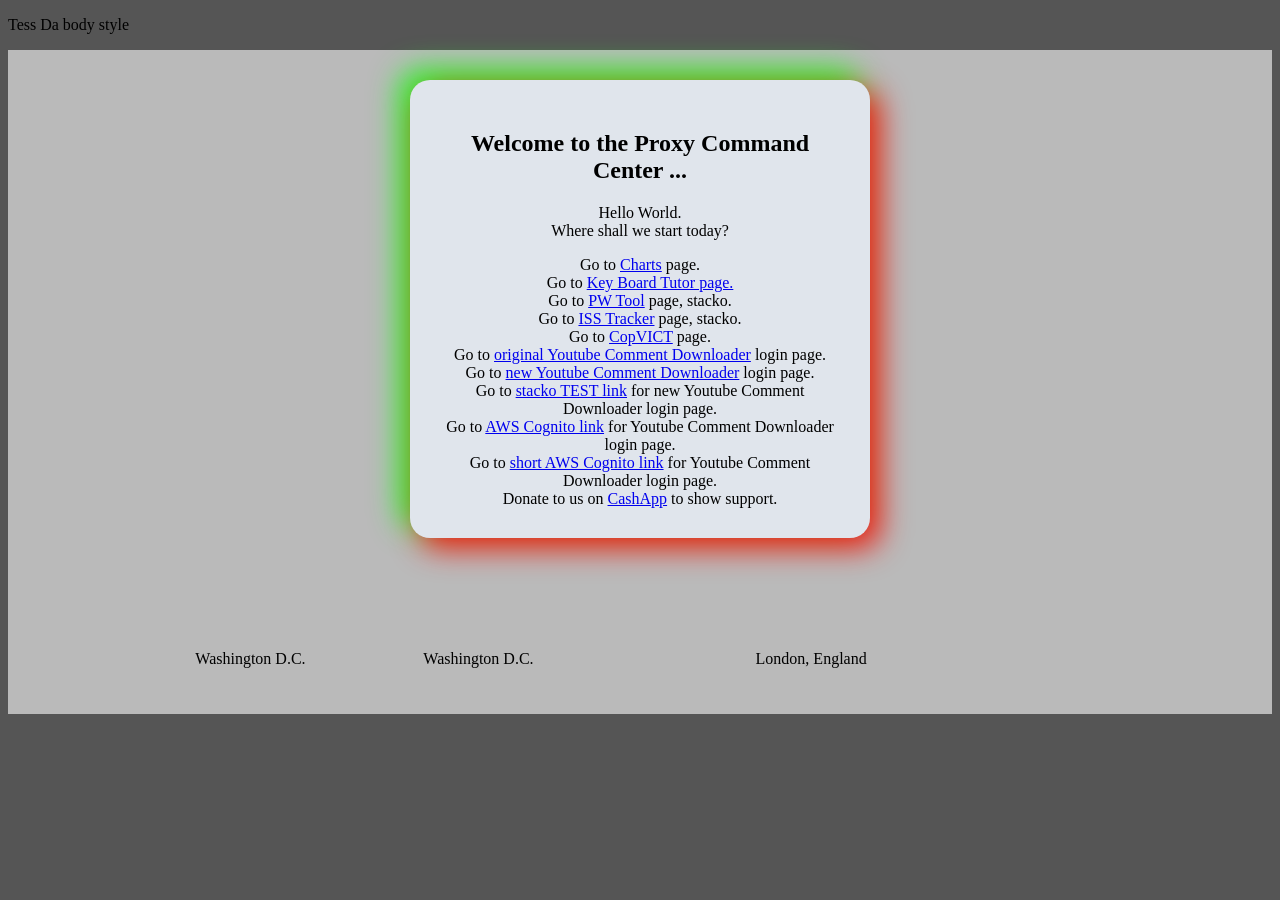
<file: AWS/AWShtml/index.html>
<!DOCTYPE html>
<html>
	<head>
		<title>Proxy Center</title>
		<style>
			body {
				background: #555;
			}
			
			.container {
			  background: #e0e5ec;
			  padding: 30px;
			  border-radius: 20px;
			  box-shadow: 10px 10px 30px #f21810, -10px -10px 30px #1fff23;
			  width: 400px;
			  
			}
			
			.content {
				<!--
				max-width: 300px;
				-->
				margin: auto;
				background: #BABABA;
				padding: 30px;
			}
		</style>
	</head>
	
	<body>
		<p>Tess Da body style</p>
		<div class="content" align="center">
			<div class="container" align="center">
				<h2>Welcome to the Proxy Command Center ...</h2>
				<p> Hello World.<br>Where shall we start today?</p>

				Go to <a href="./chartsBinEarthSurface.html">Charts</a> page.<br>
				Go to <a href="./keyboardTutor.html">Key Board Tutor page. </a><br>
				Go to <a href="/pwTool" onmouseover="javascript:event.target.port=5000">PW Tool</a> page, stacko.<br>
<!--				<a href="./issChecker.html">Go to ISS Tracker page.</a><br>-->
				Go to <a href="/issChecker" onmouseover="javascript:event.target.port=5000">ISS Tracker</a> page, stacko.<br>
				Go to <a href="./youtubeCommentInterface.html">CopVICT</a> page.<br>

				Go to <a href="./login.html">original Youtube Comment Downloader</a> login page.<br>
				Go to <a href="./login2.html">new Youtube Comment Downloader</a> login page.<br>
				<!--
				<a href="http://18.225.8.106:5000/login_Test"> Use TEST Youtube Comment loader login lnk. </a><br>
				-->
				Go to <a href="./login_Test" onmouseover="javascript:event.target.port=5000">stacko TEST link</a> for new Youtube Comment Downloader login page.<br>
				Go to <a href="http://13.58.4.21:5000/">AWS Cognito link</a> for Youtube Comment Downloader login page.<br>
				Go to <a href="./:5000/"> short AWS Cognito link</a> for Youtube Comment Downloader login page.<br>
				Donate to us on <a href="https://cash.app/$emergenceproxy">CashApp</a> to show support.<br>



			</div>
			<div align="center">
					<p>
							Washington D.C.
							<iframe src="https://free.timeanddate.com/clock/i9wwh8qk/n263/szw110/szh110/hocfff/hbw0/hfc000/cf100/hgr0/fan3/fas30/facf00/fdi70/mqcf0f/mqs2/mql4/mqw6/mqd86/mhc0f0/mhs2/mhl4/mhw4/mhd86/mmc0f0/mml5/mmd88/hhc9ff/hhs3/hhl50/hhw11/hmcff0/hms3/hml80/hmw11/hsl90/hsw6" frameborder="0" width="110" height="110"></iframe>

							Washington D.C.
							<iframe src="https://free.timeanddate.com/clock/i9wwh8qk/n263/fn6/fs16/fc0f0/tc000/ftbi/bls5/blcf00/pa8/tt0/tw1/th1/ta1/tb4" frameborder="0" width="214" height="54"></iframe>

							London, England
							<iframe src="https://free.timeanddate.com/clock/i9wwh8qk/n136/fn6/fs16/fc0f0/tc000/ftbi/bls5/blcf00/pa8/tt0/tw1/th1/ta1/tb4" frameborder="0" width="214" height="54"></iframe>
					</p>
			</div>
		</div>
	</body>
</html>
</file>
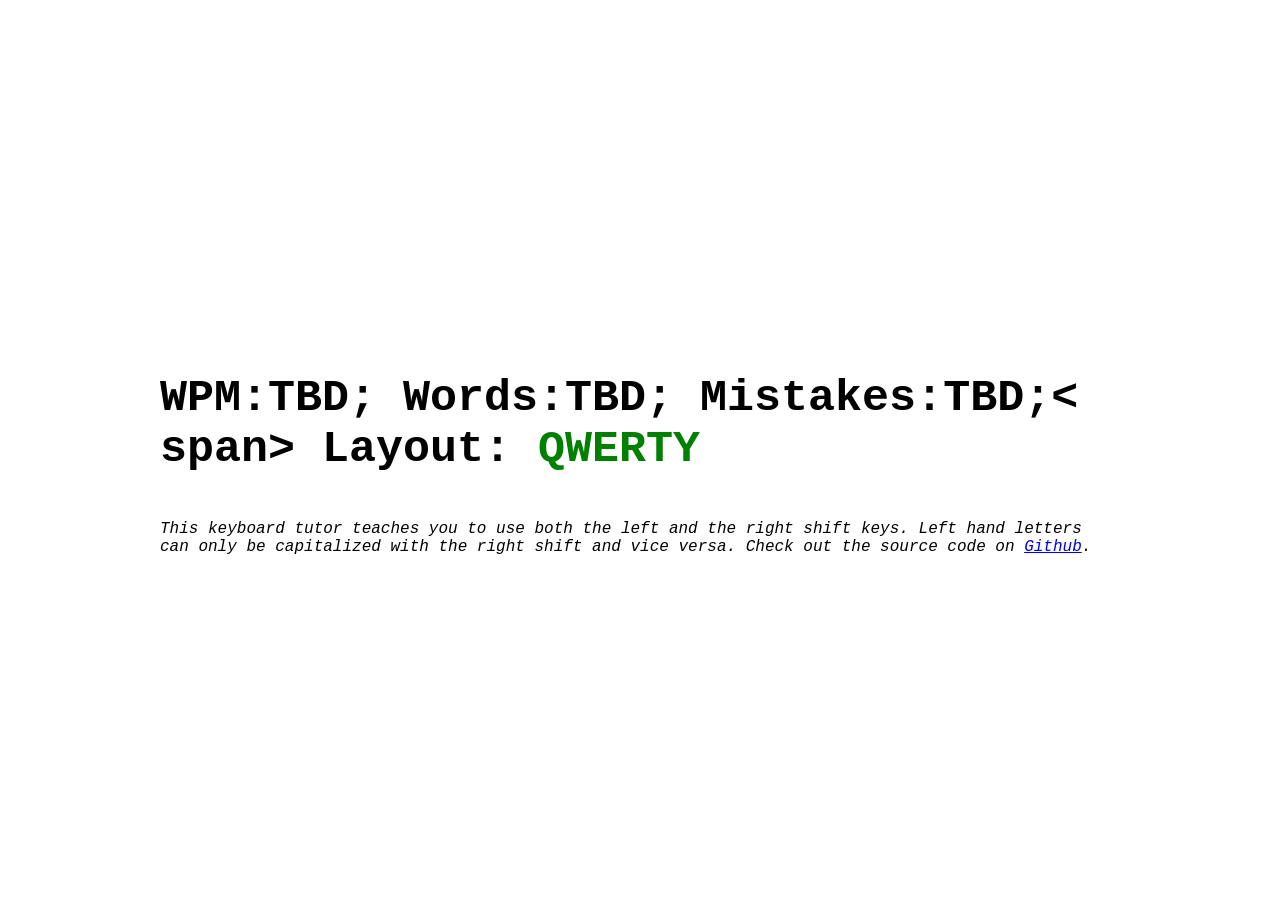
<file: AWS/AWShtml/keyboardTutor.html>
<!doctype html>
<link rel=icon href=data:,>
<meta charset=utf-8>
<title>Keyboard-Tutor</title>
<script>!function(){var e,t,n,a,i="QAZWSXEDCRFVTGB",o=0,c=!1,r=!1;const s=()=>{e=void 0,results_set=!1,o=0,f(t,""),f(n,text.charAt(0)),f(a,text.substring(1))},d=document,l=d.getElementById.bind(d),u=d.addEventListener.bind(d),k=e=>e.innerHTML,f=(e,t)=>{e.innerHTML=t};u("DOMContentLoaded",function(e){t=l("c"),n=l("d"),a=l("e"),l("h").addEventListener("click",function(e){var t=e.target;switch(k(t)){case"QWERTY":i="AOEUIQJKXYP",f(t,"Dvorak");break;case"Dvorak":i="QAZWRXFSCPTVGDB",f(t,"Colemak");break;default:i="QAZWSXEDCRFVTGB",f(t,"QWERTY")}}),text="Fruitful Arduously Jeepers Laudable Urchin Hummingbird Took Kangaroo Blinked Chromatic Coherently Unequivocally Copied Certain Owing Thoughtful Majestically Astride When Metaphorically Terribly More Grew Vexed Like Lugubriously Swung Wound Dachshund One Interwove Salamander Suddenly Flamingo Spread Hare Truly Austere Interbred Caught Cogently Jeez Nefarious Turtle Otter Indiscriminate Opposite Haphazardly Loyal Allegedly",s()}),u("keyup",function(e){16===e.keyCode&&(c=1===!e.location,r=2===!e.location)}),u("keydown",function(d){var u="",v=d.keyCode;switch(v){case 32:d.preventDefault(),u=" ";break;case 191:case 222:d.preventDefault();break;case 16:return c=1===d.location,void(r=2===d.location);case 8:f(a,k(n)+k(a)),f(n,k(t).slice(-1)),f(t,k(t).slice(0,-1));break;default:v<91&&(u=String.fromCharCode(v),u=r&&c?"":r?i.includes(u)?u:"":c?i.includes(u)?"":u:u.toLowerCase())}if(u==k(n)?(e||(e=(new Date).getTime()),f(t,k(t)+u),f(n,k(a).charAt(0)),f(a,k(a).substr(1))):o++,0==k(a).length&&0==k(n).length){var C=50/(((new Date).getTime()-e) 6e4);f(l("f"),`WPM:${C.toFixed(2)};Words:50; Mistakes:${o}`),(async()=>{let e=await fetch(`${window.location.origin}/moretext`);text=await e.text(),s()})()}})}();</script>
	<style>#a{width:75vw;padding:1vh;position:absolute;top:50%;left:50%;transform:translate(-50%,-50%);font-family:courier new,Courier,monospace}#b{font-size:0;display:inline;white-space:nowrap}#c,#d,#e{font-size:4vh;white-space:pre-wrap}#c{color:gray}#d{color:red;text-decoration:underline}#g{font-size:5vh}#h{color:green}#h:hover{cursor:pointer}</style>
	<div id=a><div id=b><span id=c></span><span id=d></span><span id=e></span></div><h3 id=g><span id=f>WPM:TBD; Words:TBD; Mistakes:TBD;< span> Layout:
	<span id=h>QWERTY</span></h3><p><i>This keyboard tutor teaches you to use both the left and the right shift keys. Left hand letters can only be capitalized with the right shift and vice versa. Check out the source code on
	<a href=https://git.io/JYUvs>Github</a>.</i></div>
</file>
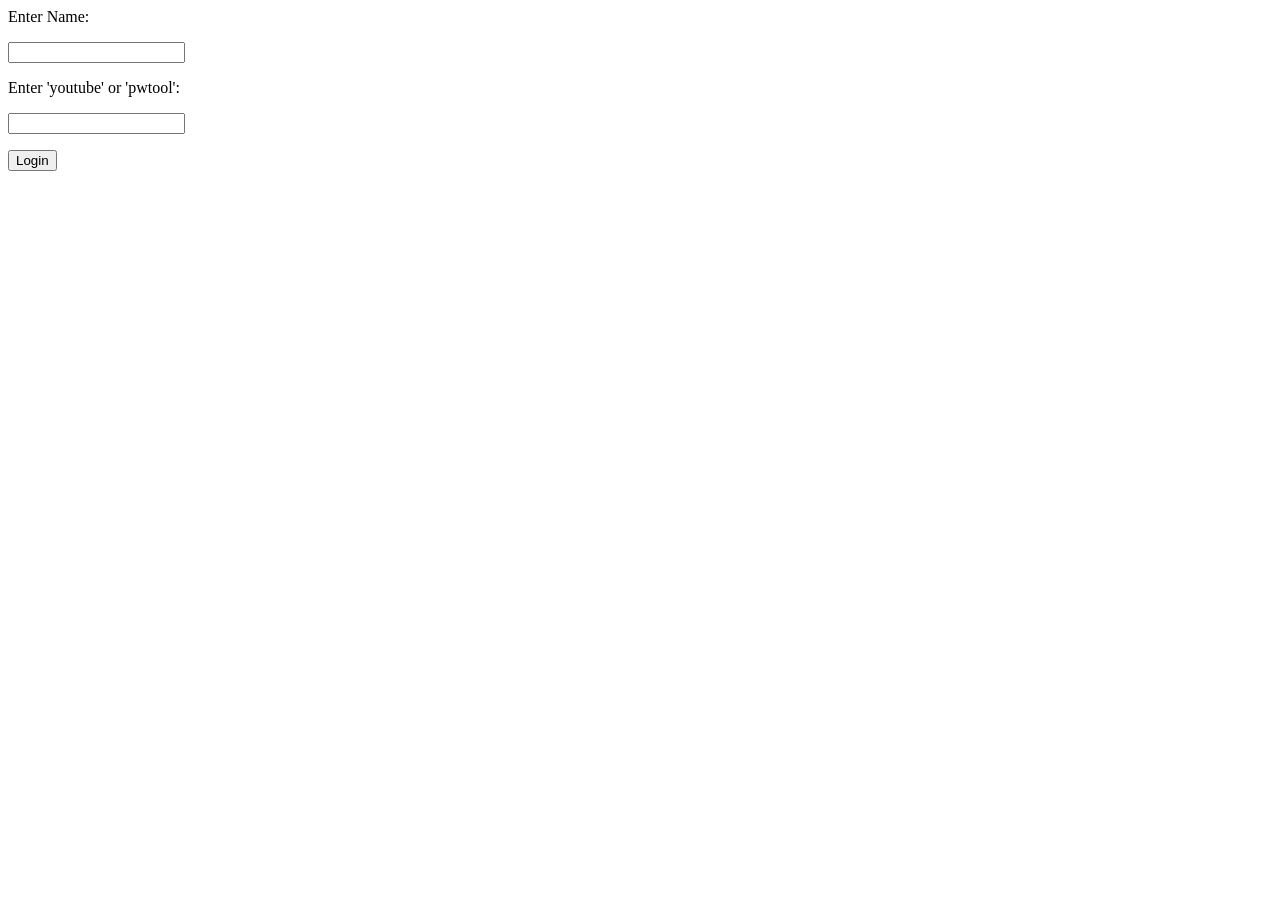
<file: AWS/AWShtml/login.html>
<html>
	<body>
		<form action = "http://18.225.8.106:5000/login" method = "post">
			<p>Enter Name:</p>
			<p><input type = "text" name = "nm" /></p>
			<p>Enter 'youtube' or 'pwtool':</p>
			<p><input type = "text" name = "pw" /></p>
			<p><input type = "submit" value = "Login" /></p>
		</form>
	</body>
</html>
</file>
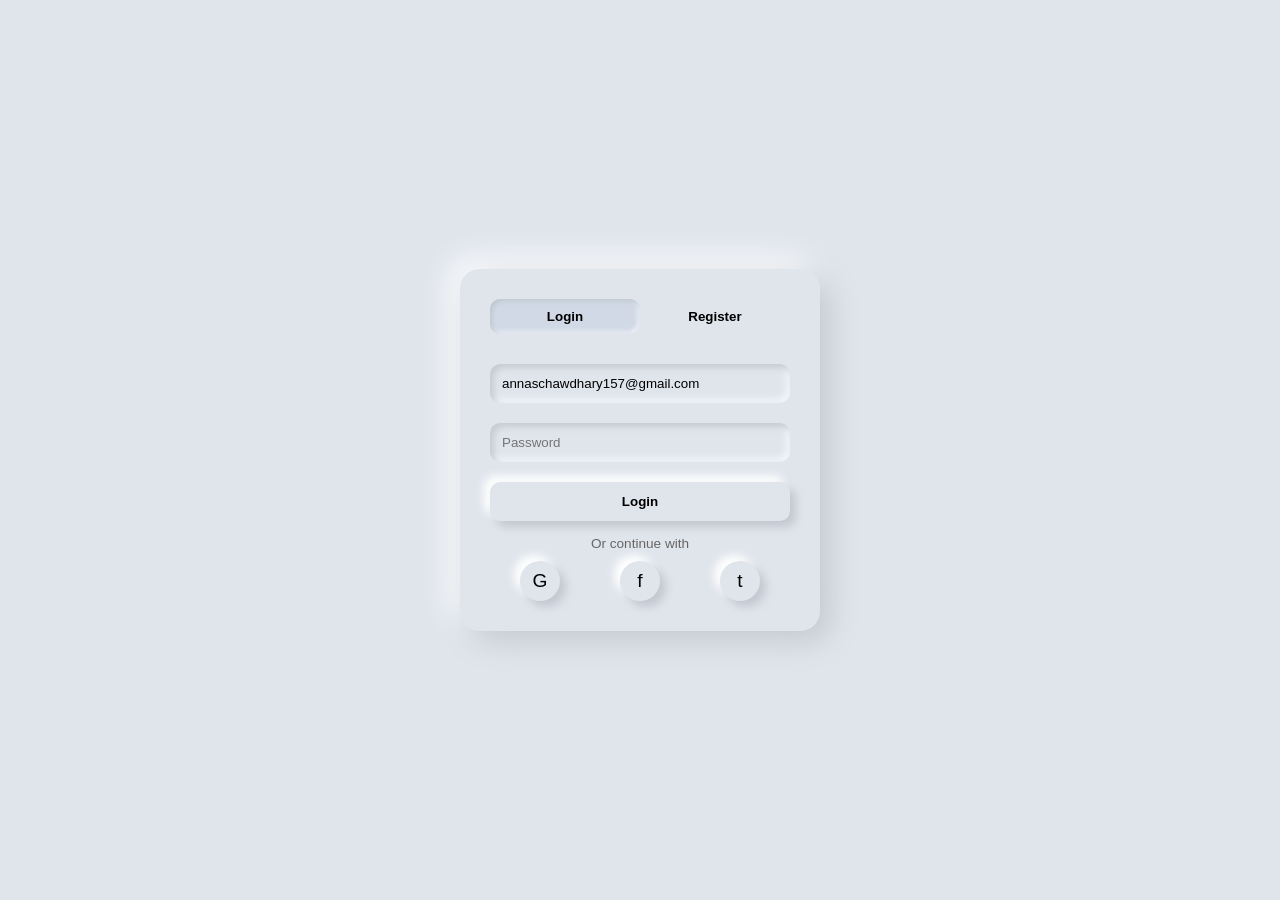
<file: AWS/AWShtml/login2.html>
<!DOCTYPE html>
<html lang="en">
<head>
  <meta charset="UTF-8" />
  <meta name="viewport" content="width=device-width, initial-scale=1.0"/>
  <title>Login/Register UI</title>
  <link rel="stylesheet" href="login2_style.css"/>
</head>
<body>
  <div class="container">
    <div class="tabs">
      <button id="loginTab" class="active">Login</button>
      <button id="registerTab">Register</button>
    </div>
    <!-- Login Form -->
    <form id="loginForm" class="form active">
      <input type="email" placeholder="Email" required value="annaschawdhary157@gmail.com"/>
      <input type="password" placeholder="Password" required />
      <button type="submit" class="btn"><i class="fa fa-sign-in-alt"></i> Login</button>
      <p class="or">Or continue with</p>
      <div class="socials">
        <button class="social">G</button>
        <button class="social">f</button>
        <button class="social">t</button>
      </div>
    </form>
    <!-- Register Form -->
    <form id="registerForm" class="form">
      <input type="text" placeholder="Full Name" required />
      <input type="email" placeholder="Email" required />
      <input type="password" placeholder="Password" required />
      <input type="password" placeholder="Confirm Password" required />
      <button type="submit" class="btn"><i class="fa fa-user-plus"></i> Register</button>
      <p class="or">Or sign up with</p>
      <div class="socials">
        <button class="social">G</button>
        <button class="social">f</button>
        <button class="social">t</button>
      </div>
    </form>
  </div>
  <script src="login2_script.js"></script>
</body>
</html>
</file>
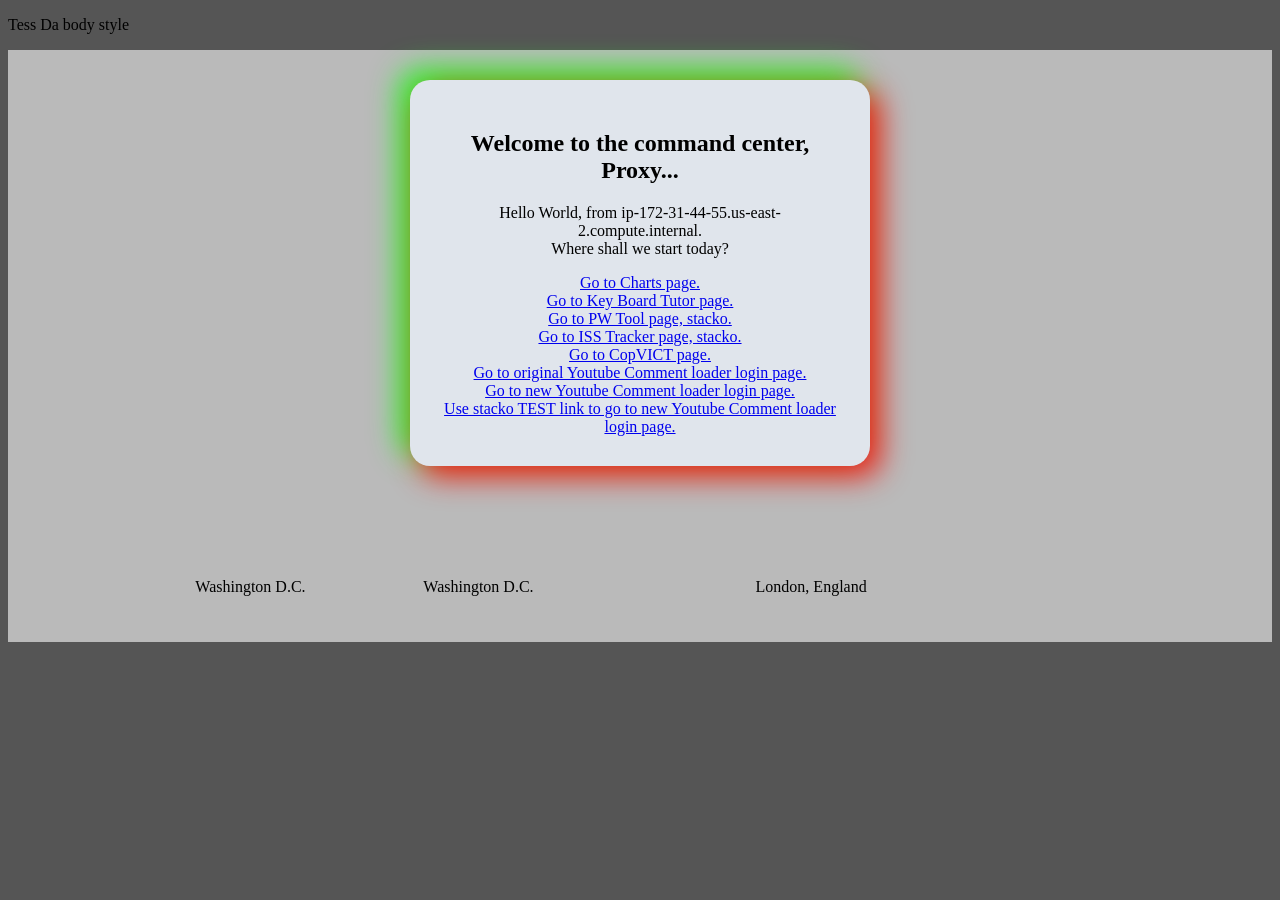
<file: AWS/AWSlambda/my_index.html>
<!DOCTYPE html>
<html>
	<head>
		<title>Proxy Center</title>
		<style>
			body {
				background: #555;
			}
			
			.container {
			  background: #e0e5ec;
			  padding: 30px;
			  border-radius: 20px;
			  box-shadow: 10px 10px 30px #f21810, -10px -10px 30px #1fff23;
			  width: 400px;
			  
			}
			
			.content {
				<!--
				max-width: 300px;
				-->
				margin: auto;
				background: #BABABA;
				padding: 30px;
			}
		</style>
	</head>
	
	<body>
		<p>Tess Da body style</p>
		<div class="content" align="center">
			<div class="container" align="center">
				<h2>Welcome to the command center, Proxy...</h2>
				<p> Hello World, from ip-172-31-44-55.us-east-2.compute.internal.<br>Where shall we start today?</p>

				<a href="./chartsBinEarthSurface.html">  Go to Charts page. </a><br>
				<a href="./keyboardTutor.html">  Go to Key Board Tutor page. </a><br>
				<a href="/pwTool" onmouseover="javascript:event.target.port=5000">  Go to PW Tool page, stacko. </a><br>
<!--				<a href="./issChecker.html">Go to ISS Tracker page.</a><br>-->
				<a href="/issChecker" onmouseover="javascript:event.target.port=5000"> Go to ISS Tracker page, stacko. </a><br>
				<a href="./youtubeCommentInterface.html">  Go to CopVICT page. </a><br>

				<a href="./login.html"> Go to original Youtube Comment loader login page. </a><br>
				<a href="./login2.html"> Go to new Youtube Comment loader login page. </a><br>
				<!--
				<a href="http://18.225.8.106:5000/login_Test"> Use TEST Youtube Comment loader login lnk. </a><br>
				-->
				<a href="/login_Test" onmouseover="javascript:event.target.port=5000">Use stacko TEST link to go to new Youtube Comment loader login page.</a>
			</div>
			<div align="center">
					<p>
							Washington D.C.
							<iframe src="https://free.timeanddate.com/clock/i9wwh8qk/n263/szw110/szh110/hocfff/hbw0/hfc000/cf100/hgr0/fan3/fas30/facf00/fdi70/mqcf0f/mqs2/mql4/mqw6/mqd86/mhc0f0/mhs2/mhl4/mhw4/mhd86/mmc0f0/mml5/mmd88/hhc9ff/hhs3/hhl50/hhw11/hmcff0/hms3/hml80/hmw11/hsl90/hsw6" frameborder="0" width="110" height="110"></iframe>

							Washington D.C.
							<iframe src="https://free.timeanddate.com/clock/i9wwh8qk/n263/fn6/fs16/fc0f0/tc000/ftbi/bls5/blcf00/pa8/tt0/tw1/th1/ta1/tb4" frameborder="0" width="214" height="54"></iframe>

							London, England
							<iframe src="https://free.timeanddate.com/clock/i9wwh8qk/n136/fn6/fs16/fc0f0/tc000/ftbi/bls5/blcf00/pa8/tt0/tw1/th1/ta1/tb4" frameborder="0" width="214" height="54"></iframe>
					</p>
			</div>
		</div>
	</body>
</html>
</file>
<file: AWS/AWShtml/login2_style.css>
body {
  margin: 0;
  padding: 0;
  font-family: 'Segoe UI', sans-serif;
  background: #e0e5ec;
  display: flex;
  justify-content: center;
  align-items: center;
  height: 100vh;
}
.container {
  background: #e0e5ec;
  padding: 30px;
  border-radius: 20px;
  box-shadow: 10px 10px 30px #c2c8d0, -10px -10px 30px #ffffff;
  width: 300px;
}
.tabs {
  display: flex;
  justify-content: space-between;
  margin-bottom: 20px;
}
.tabs button {
  flex: 1;
  padding: 10px;
  border: none;
  background: none;
  font-weight: bold;
  cursor: pointer;
  border-radius: 10px;
  transition: 0.3s;
}
.tabs button.active {
  background: #d1d9e6;
  box-shadow: inset 2px 2px 5px #bec4cb, inset -2px -2px 5px #f0f5fa;
}
.form {
  display: none;
  flex-direction: column;
}
.form.active {
  display: flex;
}
input {
  margin: 10px 0;
  padding: 12px;
  border-radius: 10px;
  border: none;
  background: #e0e5ec;
  box-shadow: inset 4px 4px 6px #c8ccd1, inset -4px -4px 6px #f0f5fa;
}
.btn {
  margin-top: 10px;
  padding: 12px;
  background: #e0e5ec;
  border: none;
  border-radius: 10px;
  cursor: pointer;
  font-weight: bold;
  box-shadow: 6px 6px 10px #c2c8d0, -6px -6px 10px #ffffff;
  transition: 0.3s;
}
.btn:hover {
  background: #d6dce4;
}
.or {
  text-align: center;
  margin: 15px 0 10px;
  font-size: 0.85em;
  color: #666;
}
.socials {
  display: flex;
  justify-content: space-around;
}
.social {
  width: 40px;
  height: 40px;
  border-radius: 50%;
  border: none;
  background: #e0e5ec;
  box-shadow: 6px 6px 10px #c2c8d0, -6px -6px 10px #ffffff;
  font-size: 1.2em;
  cursor: pointer;
}
</file>
